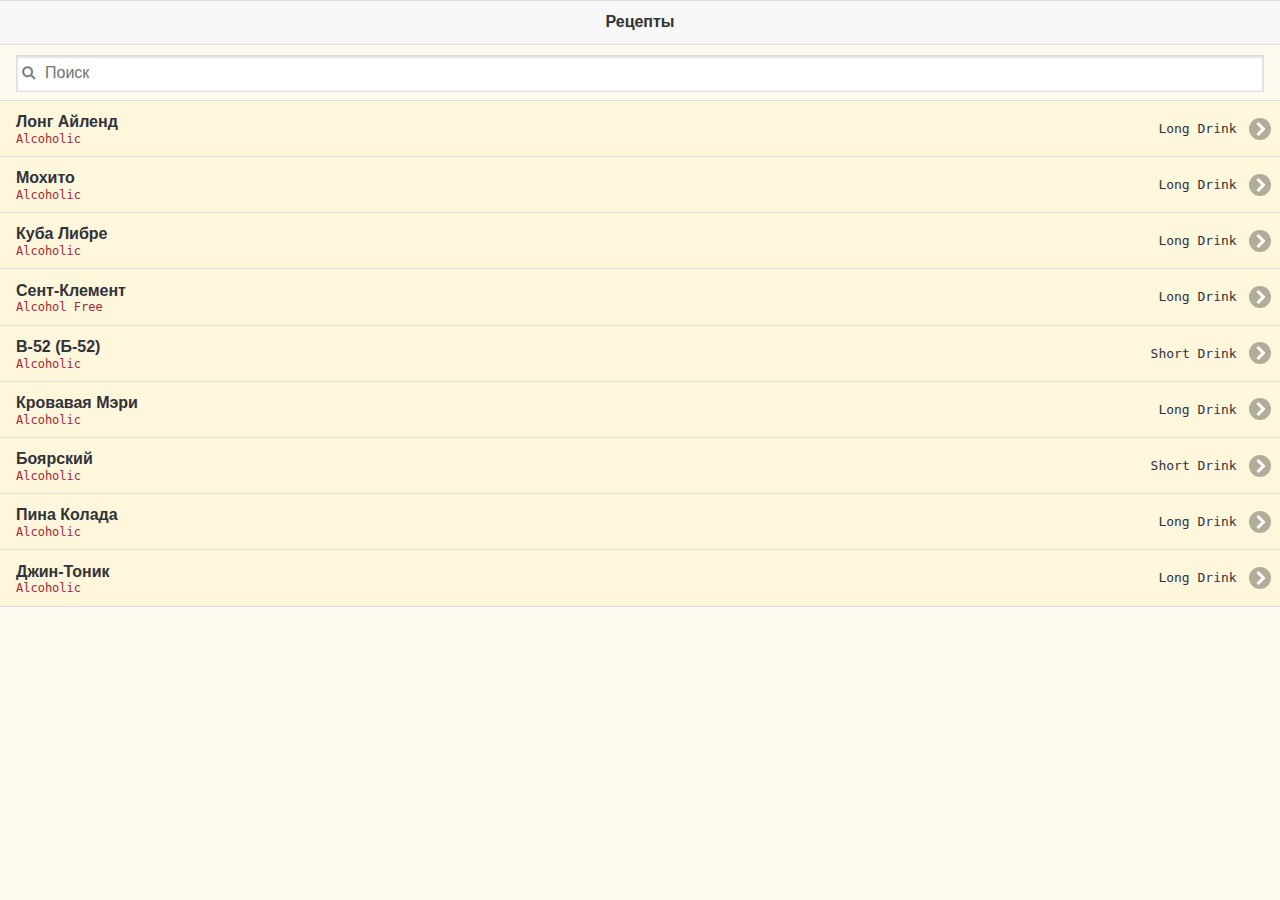
<file: Index.html>
﻿<!DOCTYPE html>

<html>
<head>
    <meta http-equiv="Content-Type" content="text/html; charset=UTF-8" />
    <title>CocApp</title>
    <link rel="stylesheet" href="Style/Main.css" />
    <link rel="stylesheet" href="Style/jquery.mobile-1.4.5.min.css" />
    <script src="Scripts/jquery-2.1.4.js"></script>
    <script type="text/javascript" src="Scripts/jquery.mobile-1.4.5.min.js"></script>
    <script src="Scripts/handlebars-v4.0.2.js"></script>
    <meta name="viewport" content="width=device-width, initial-scale=1.0, user-scalable=no">
</head>
<body>
    <div data-role="page" data-theme="a">
        <div data-role="header" style="background-color: #F8F8F8;">
            <!--<a href="Settings" data-icon="gear" style="height: 1em;"></a>-->
            <h3>Рецепты</h3>
        </div>
        <div data-role="content">
            <ul data-role="listview" data-filter="true" data-filter-placeholder="Поиск" id="CocktailsListContent"><!--сюда вставим все коктейли из файла--></ul>
        </div>
    </div>
    <script src="Scripts/Main.js"></script>
    <script type="text/javascript">
    $(document).bind('ready', function () {
        $.when(RenderList()).then(function () {
            $('#CocktailsListContent').children().on('tap', function () {
                var curId = $(this).children()[0].id
                IdAction.setId(curId);
            });
        });
        //Функция рендера списка
        function RenderList() {
            $('#CocktailsListContent').empty();
            var data = Pars().GetCocktailsList('DB/AllCoctailsList.xml');
            if (data != null && data.length > 0) {
                for (var i = 0; i < data.length; i++) {
                    var content = '<li><a href="recipe.html" data-transition="slide" id="' + data[i].id + '">' + data[i].Name + '<p class="smallText">' + EnumModule.AlcoEnum()[data[i].Alco] + '</p></a><span class="ui-li-aside sidetext">' + EnumModule.AlcoSizeEnum()[data[i].AlcoSize] + '</span></li>'
                    $('#CocktailsListContent').append(content);
                }
            }
            $('#CocktailsListContent').listview('refresh');
        }
        //Забиндимся на переход на другую страницу
        $(document).bind('pagebeforeshow', function (toPage, options) {
            if (toPage.target.id === "Recipe")
            {
                var currItem = {};
                currItem = Pars().GetCoctailFullInform(IdAction.getId());
                
                if (currItem.Img != "")
                    $('#ContentImg').attr('src', "img/" + currItem.Img);
                //Отрендарим страницу с составом коктейля
                console.log(currItem);
                RenderBody().Render(currItem);
            }
        });
    });
    </script>
</body>
</html>
</file>
<file: Style/Main.css>
#ContentImg {
    width: 100%; 
    height: 15em;
}
@media screen and (min-width: 480px) {
   #ContentImg {
        margin: 0 14%;
        width: 72%; 
        height: auto;
        border: 1px solid #ddd;
    } 
}
#CocktailsListContent a{
    background-color: #FFF7DC;
}
.ui-content {
    padding-top: 0.1em !important;
    background-color: floralwhite !important;
}
.ui-page {
    background-color: floralwhite !important;
}
.ui-input-search {
    border-radius: 0 !important;
}
p.smallText {
    line-height: 1;
    color: brown;
    margin: 0 !important;
    font-family: monospace;
}
span.sidetext {
    font-family: monospace;
    line-height: 2.5;
}
#RecipeMainPage {
    padding: 0;
    background-color: floralwhite !important;
}
div#Name {
    font-family: Helvetica, Arial, sans-serif;
}
#Name h3 {
    text-align: center;
    margin: .2em;
}
#ingredients{
    height: auto;
    width: 70%;
}
#type-size {
    width: 30%;
    text-align: right;
    padding-right: .5em;
    color: brown;
    font-family: monospace;
}
#flex-container {
  display: flex;
  flex-direction: row;
  flex-wrap: nowrap;
}
.size {
    display: block;
    font-size: .8em;
    color: palevioletred;
}
h5 {
    padding: 0 0 0 15px;
    margin: 0 0 .5em 0;
    font-style: italic;
    border-radius: 0 5em 5em 0;
    border: 1px solid #ddd;
    background: wheat;
}
.how {
    margin: 0 1em;
    margin-bottom: 1em;
    -webkit-margin-after: 1em;
}
</file>
